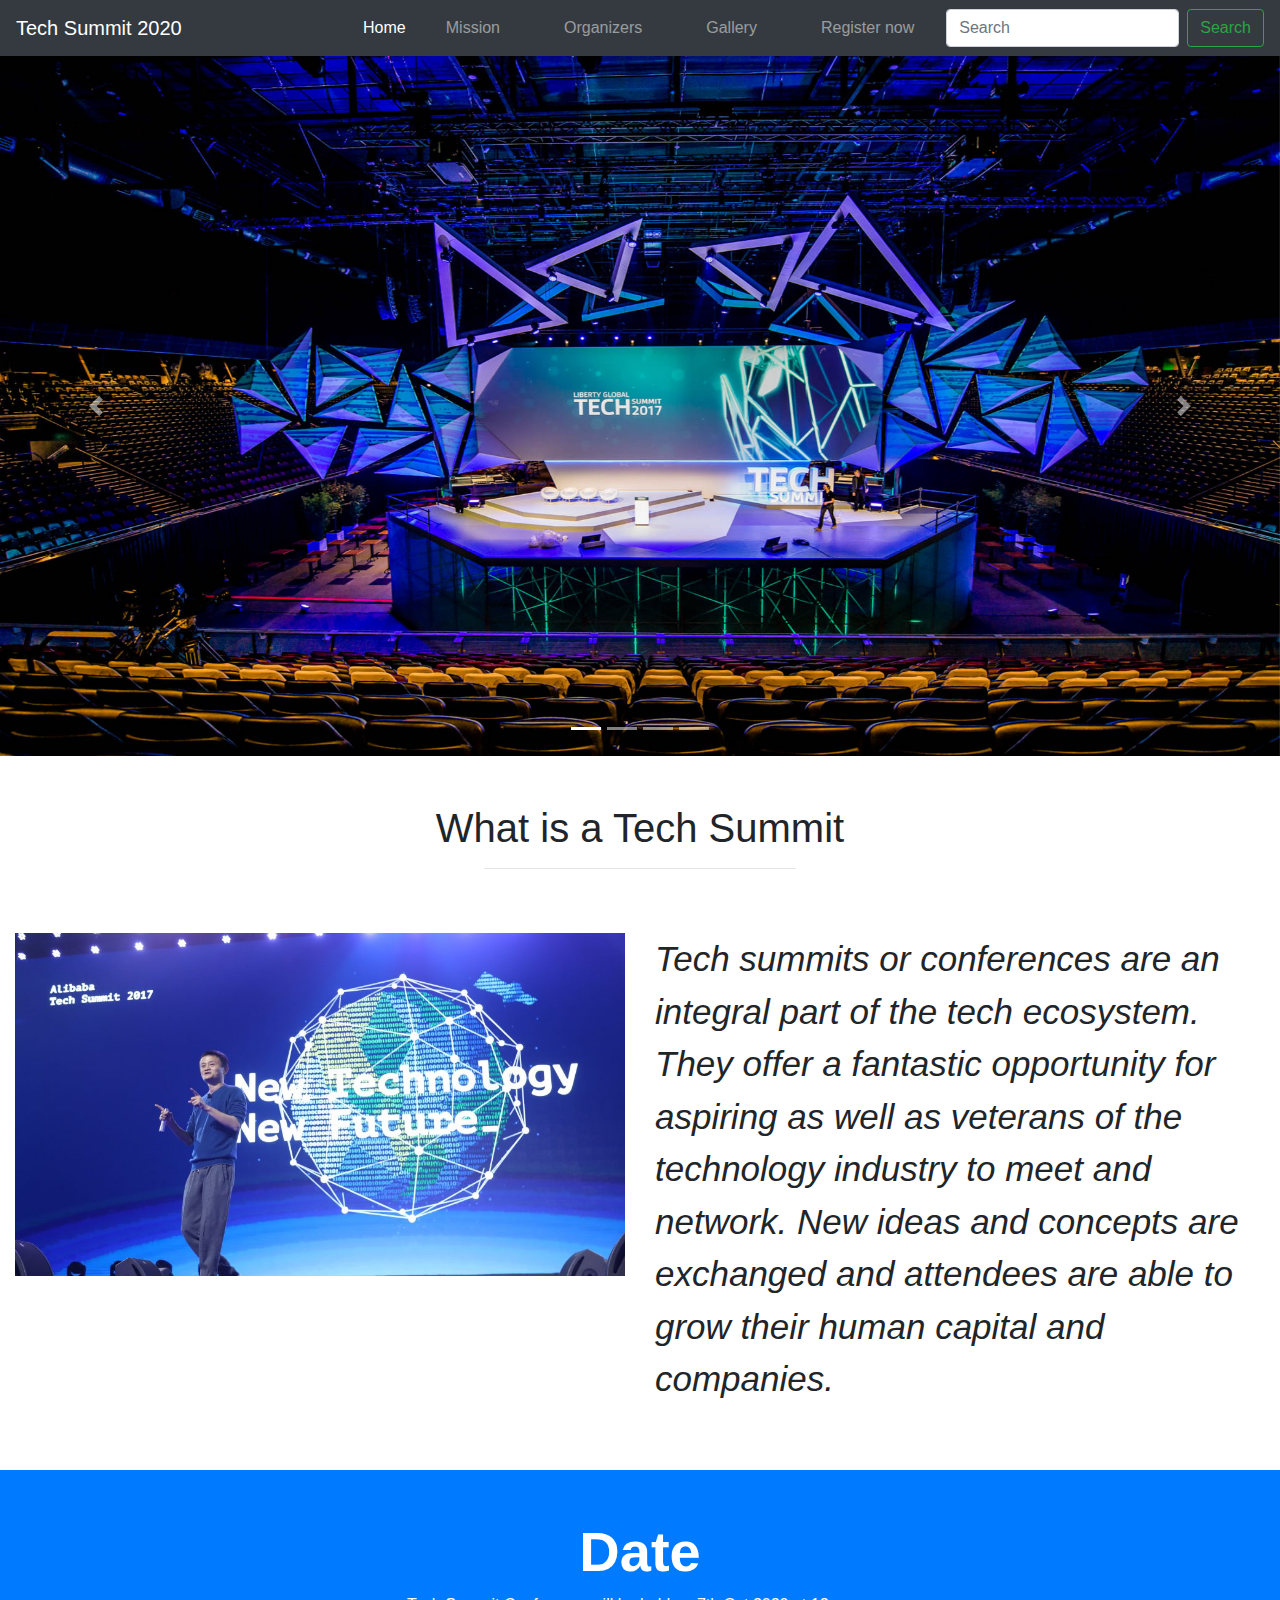
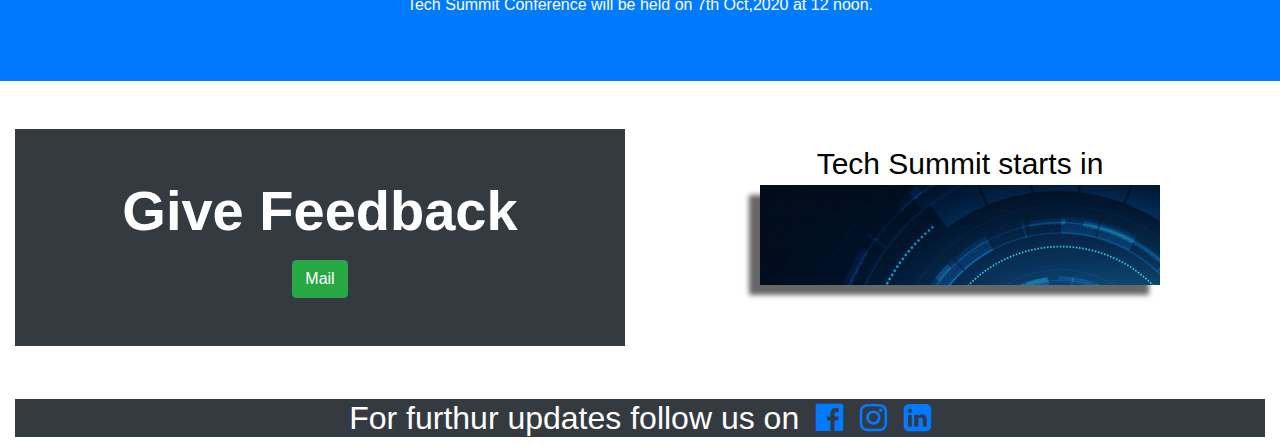
<file: index.html>
<!DOCTYPE html>
<html>
    <head>
        <link rel="stylesheet" href="css/style.css">
        <meta charset="utf-8">
        <meta name="viewport" content="width=device-width, initial-scale=1">
        <link rel="stylesheet" href="https://maxcdn.bootstrapcdn.com/bootstrap/4.4.1/css/bootstrap.min.css">
        <script src="https://ajax.googleapis.com/ajax/libs/jquery/3.4.1/jquery.min.js"></script>
        <script src="https://maxcdn.bootstrapcdn.com/bootstrap/4.4.1/js/bootstrap.min.js"></script> 
        <link rel="stylesheet" href="https://stackpath.bootstrapcdn.com/font-awesome/4.7.0/css/font-awesome.min.css">
        </head>
        <body>
            <header>
                <nav class="navbar navbar-expand-lg navbar-dark bg-dark">
                    <a class="navbar-brand" href="#">Tech Summit 2020</a>
                    <button class="navbar-toggler" type="button" data-toggle="collapse" data-target="#navbarSupportedContent" aria-controls="navbarSupportedContent" aria-expanded="false" aria-label="Toggle navigation">
                      <span class="navbar-toggler-icon"></span>
                    </button>
                    <div class="collapse navbar-collapse" id="navbarSupportedContent">
                      <ul class="navbar-nav ml-auto">
                        <li class="nav-item active">
                          <a class="nav-link" href="#">Home </a>
                        </li>
                        <li class="nav-item mx-4">
                          <a class="nav-link" href="mission.html">Mission</a>
                        </li>
                        <li class="nav-item mx-4">
                            <a class="nav-link" href="organizer.html">Organizers</a>
                        </li>
                            <li class="nav-item mx-4">
                                <a class="nav-link" href="gallery.html">Gallery</a>
                              </li>
                              <li class="nav-item mx-4">
                                <a class="nav-link" href="register.html">Register now</a>
                              </li>
                            </div>
                      </ul>
                      <form class="form-inline my-2 my-lg-0">
                        <input class="form-control mr-sm-2" type="search" placeholder="Search" aria-label="Search">
                        <button class="btn btn-outline-success my-2 my-sm-0" type="submit">Search</button>
                      </form>
                    </div>
                  </nav>
            </header>
            <section>
                <div id="carouselExampleIndicators" class="carousel slide" data-ride="carousel">
                    <ol class="carousel-indicators">
                      <li data-target="#carouselExampleIndicators" data-slide-to="0" class="active"></li>
                      <li data-target="#carouselExampleIndicators" data-slide-to="1"></li>
                      <li data-target="#carouselExampleIndicators" data-slide-to="2"></li>
                      <li data-target="#carouselExampleIndicators" data-slide-to="3"></li>
                    </ol>
                    <div class="carousel-inner">
                      <div class="carousel-item active">
                        <img class="d-block w-100" src="images/pic1.jpg" alt="First slide" style="width:100% ; height: 700px">
                      </div>
                      <div class="carousel-item">
                        <img class="d-block w-100" src="images/pic3.jpg" alt="Second slide" style="width:100%; height:700px" >
                      </div>
                      <div class="carousel-item">
                        <img class="d-block w-100" src="images/pic2.jpg" alt="Third slide" style="width:100% ; height: 700px">
                      </div>
                      <div class="carousel-item">
                        <img class="d-block w-100" src="images/pic4.png" alt="Third slide" style="width:100% ; height: 700px">
                      </div>
                    </div>
                    <a class="carousel-control-prev" href="#carouselExampleIndicators" role="button" data-slide="prev">
                      <span class="carousel-control-prev-icon" aria-hidden="true"></span>
                      <span class="sr-only">Previous</span>
                    </a>
                    <a class="carousel-control-next" href="#carouselExampleIndicators" role="button" data-slide="next">
                      <span class="carousel-control-next-icon" aria-hidden="true"></span>
                      <span class="sr-only">Next</span>
                    </a>
                  </div>
                </section>
                <section id="about">
                    <div class="container-fluid">
                        <h1 class="text-center pt-5 ">What is a Tech Summit</h1>
                        <hr class="w-25 mx-auto pb-5 ">
         
                         <div class="row mb-5">
                             <div class="col-lg-6 col-md-6 col-12">
                                 <img src="images/pic5.jpg" class="img-fluid">
                             </div>
                             <div class="col-lg-6 col-md-6 col-12">
                             <p class="font-italic" style="font-size: 35px;">Tech summits or conferences are an integral part of the tech ecosystem. They offer a fantastic opportunity for aspiring as well as veterans of the technology industry to meet and network. New ideas and concepts are exchanged and attendees are able to grow their human capital and companies.</p> 
                             </div>
                         </div>   
                </section>
                <section class="bg-primary">
                    <article class="py-5 text-center text-white">
                        <div>
                            <h3 class="display-4 font-weight-bold">Date</h3>
                            <P>Tech Summit Conference will be held on 7th Oct,2020 at 12 noon. </P>
                        </div>
                    </article>
                </section>
                <div class="container-fluid">
                    <div class="row mb-5">
                    <div class="col-lg-6 col-md-6 col-12 pt-5">
                    <section class="bg-dark">
                     <article class="py-5">
                         <div class="text-center text-white">
                             <h3 class="display-4 font-weight-bold">Give Feedback</h3>
                             <p></p>
                             <button class="btn btn-success"data-toggle="modal" data-target="#myModal">Mail</button>
                         </div>
               <div class="modal fade" id="myModal">
                 <div class="modal-dialog modal-dialog-centered">
                   <div class="modal-content">
                     <div class="modal-header">
                       <h4 class="modal-title">How was the Tech Summit 2020</h4>
                       <button type="button" class="close" data-dismiss="modal">&times;</button>
                     </div>
                     <div class="modal-body">
                         <div class="form-group">
                             <label for="email">Email address:</label>
                             <input type="email" class="form-control" placeholder="Enter email" id="email">
                           </div>
                         <div class="form-group">
                             <textarea class="form-control mt-4" rows="6" class="form-control mt-5"
                                       placeholder="Your Message...."></textarea>
                             <div class="sit">
                                 <button type="button" class="btn btn-dark mt-2">Submit</button>
                             </div>
                         </div>
                           
                        </div>
                     <div class="modal-footer">
                       <button type="button" class="btn btn-secondary" data-dismiss="modal">Close</button>
                     </div>
                     
                   </div>
                 </div>
               </div>
            </div>
            </article>
            <div class="col-lg-6 col-md-6 col-12">
                <div class="time">
                    <h1>Tech Summit starts in</h1>
                    <p id="demo"></p>
                </div>
                </div>
                </div>
        </section>
                 <footer class="bg-dark text-center text-white">
                    <h2>For furthur updates follow us on
                    <a href="#"><i class="fa fa-facebook-official pl-2" aria-hidden="true"></i></a>
                    <a href="#"><i class="fa fa-instagram pl-2" aria-hidden="true"></i></a>
                    <a href="#"><i class="fa fa-linkedin-square pl-2" aria-hidden="true"></i></a>
                    </h2>
                    </footer>
                    <script src="tech.js"></script>
        </body>
</file>
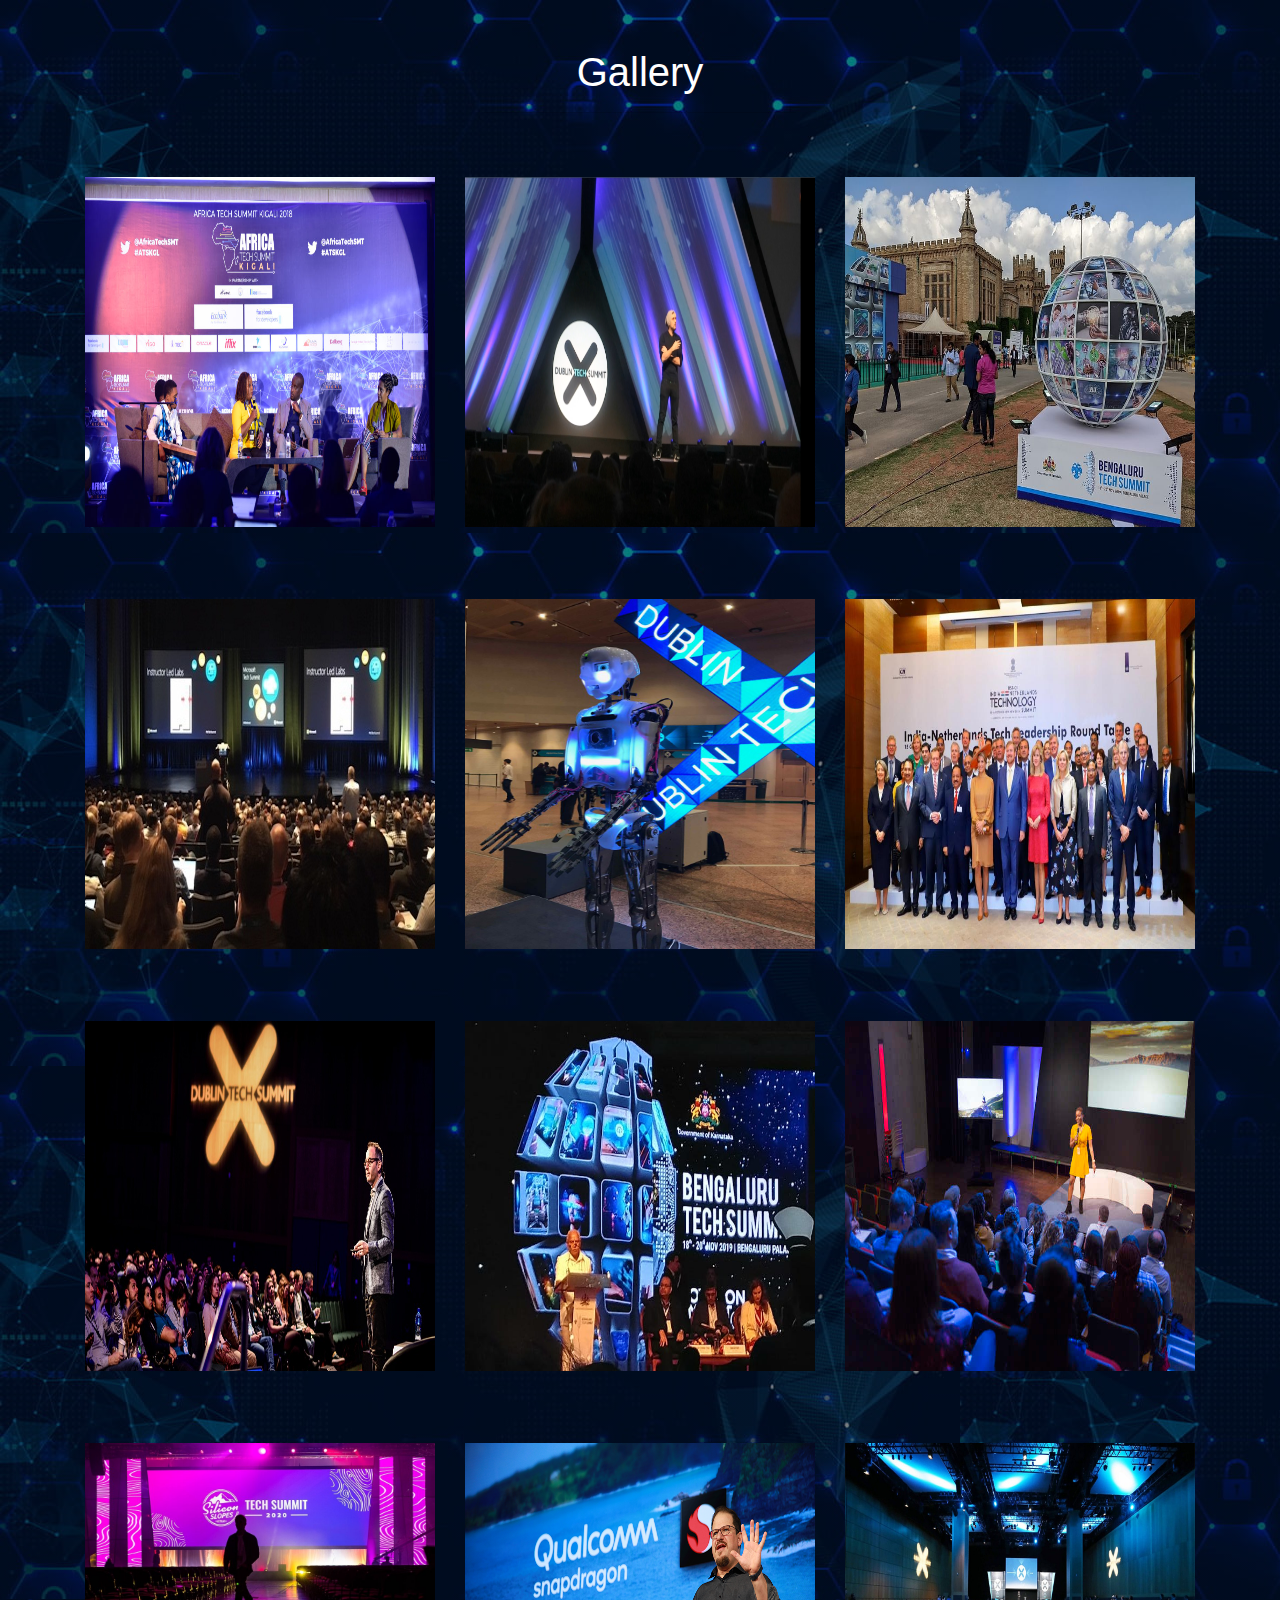
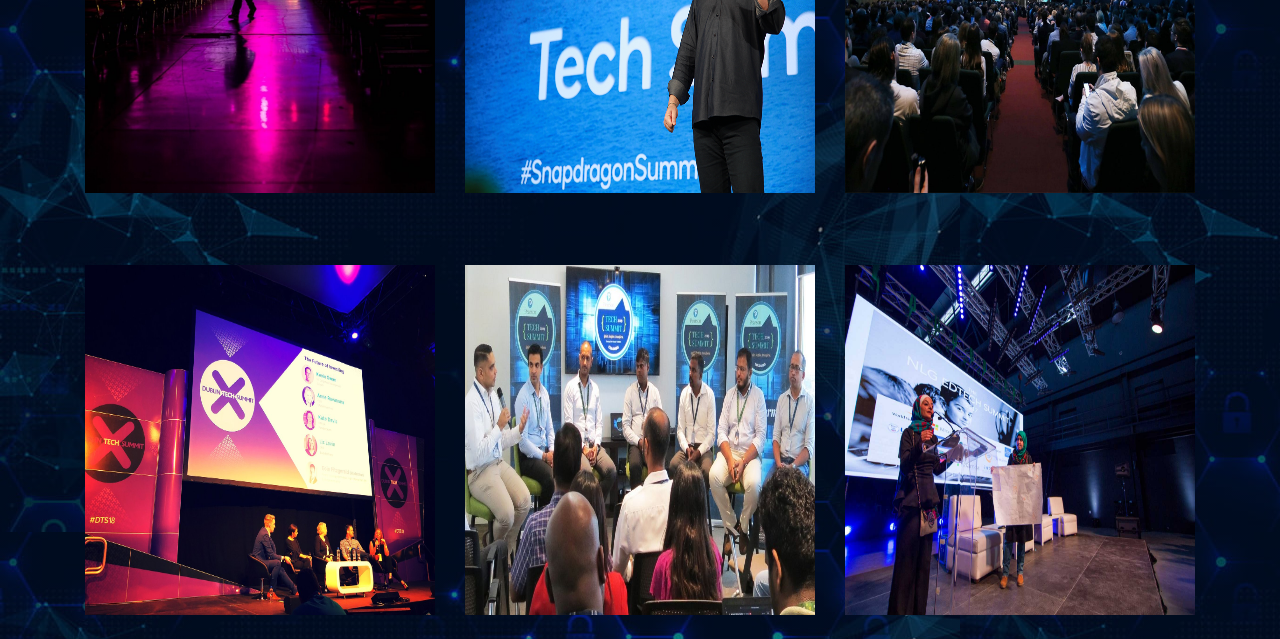
<file: gallery.html>
<!DOCTYPE html>
<html>
    <head>
        <meta charset="utf-8">
        <meta name="viewport" content="width=device-width, initial-scale=1">
        <link rel="stylesheet" href="https://maxcdn.bootstrapcdn.com/bootstrap/4.4.1/css/bootstrap.min.css">
        <link rel="stylesheet" href="css/style2.css">
    </head>
    <body>
        <div class="container-fluid ">
            <h1 class="text-center pt-5 text-white">Gallery</h1>
            <hr class="w-25 mx-auto pb-5 ">
            <div class="container">
                <div class="row">
                    <div class="col-lg-4 col-md-2 col-12 mb-4">
                        <img src="images/gal1.jpg" class="img-fluid" style="height: 350px;width: 400px">
                    </div>
                    <div class="col-lg-4 col-md-2 col-12 mb-4">
                        <img src="images/gal2.jpg" class="img-fluid"  style="height: 350px;width: 400px">
                    </div>
                    <div class="col-lg-4 col-md-2 col-12 mb-4">
                        <img src="images/gal3.jfif" class="img-fluid" style="height: 350px;width: 400px">
                    </div>
                    <div class="col-lg-4 col-md-2 col-12 mb-4 mt-5">
                        <img src="images/gal4.jpg" class="img-fluid" style="height: 350px ;width: 400px">
                    </div>
                    <div class="col-lg-4 col-md-2 col-12 mb-4 mt-5">
                        <img src="images/gal5.jpg" class="img-fluid"style="height: 350px;width: 400px ">
                    </div>
                    <div class="col-lg-4 col-md-2 col-12 mb-4 mt-5">
                        <img src="images/gal6.jpg" class="img-fluid"style="height: 350px;width: 400px">
                    </div>
                    <div class="col-lg-4 col-md-2 col-12 mb-4  mt-5">
                        <img src="images/gal7.jpg" class="img-fluid" style="width: 400px;height: 350px;">
                    </div>
                    
                    <div class="col-lg-4 col-md-2 col-12 mb-4  mt-5">
                        <img src="images/gal8.jpeg" class="img-fluid"style="height: 350px;width: 400px">
                    </div>
                    <div class="col-lg-4 col-md-2 col-12 mb-4  mt-5">
                        <img src="images/gal9.jpg" class="img-fluid"style="height: 350px;width: 400px">
                    </div>
                    <div class="col-lg-4 col-md-2 col-12 mb-4  mt-5">
                        <img src="images/gal10.jpg" class="img-fluid"style="height: 350px;width: 400px">
                    </div>
                    <div class="col-lg-4 col-md-2 col-12 mb-4  mt-5">
                        <img src="images/gal11.png" class="img-fluid"style="height: 350px;width: 400px">
                    </div>
                    <div class="col-lg-4 col-md-2 col-12 mb-4  mt-5">
                        <img src="images/gal12.jpg" class="img-fluid"style="height: 350px;width: 400px">
                    </div>
                    <div class="col-lg-4 col-md-2 col-12 mb-4  mt-5">
                        <img src="images/gal13.jpeg" class="img-fluid"style="height: 350px;width: 400px">
                    </div>
                    <div class="col-lg-4 col-md-2 col-12 mb-4  mt-5">
                        <img src="images/gal14.jpg" class="img-fluid"style="height: 350px;width: 400px">
                    </div>
                    <div class="col-lg-4 col-md-2 col-12 mb-4  mt-5">
                        <img src="images/gal15.jpg" class="img-fluid"style="height: 350px;width: 400px">
                    </div>
                </div>
            </div>
       </section>
    </body>
</html>
</file>
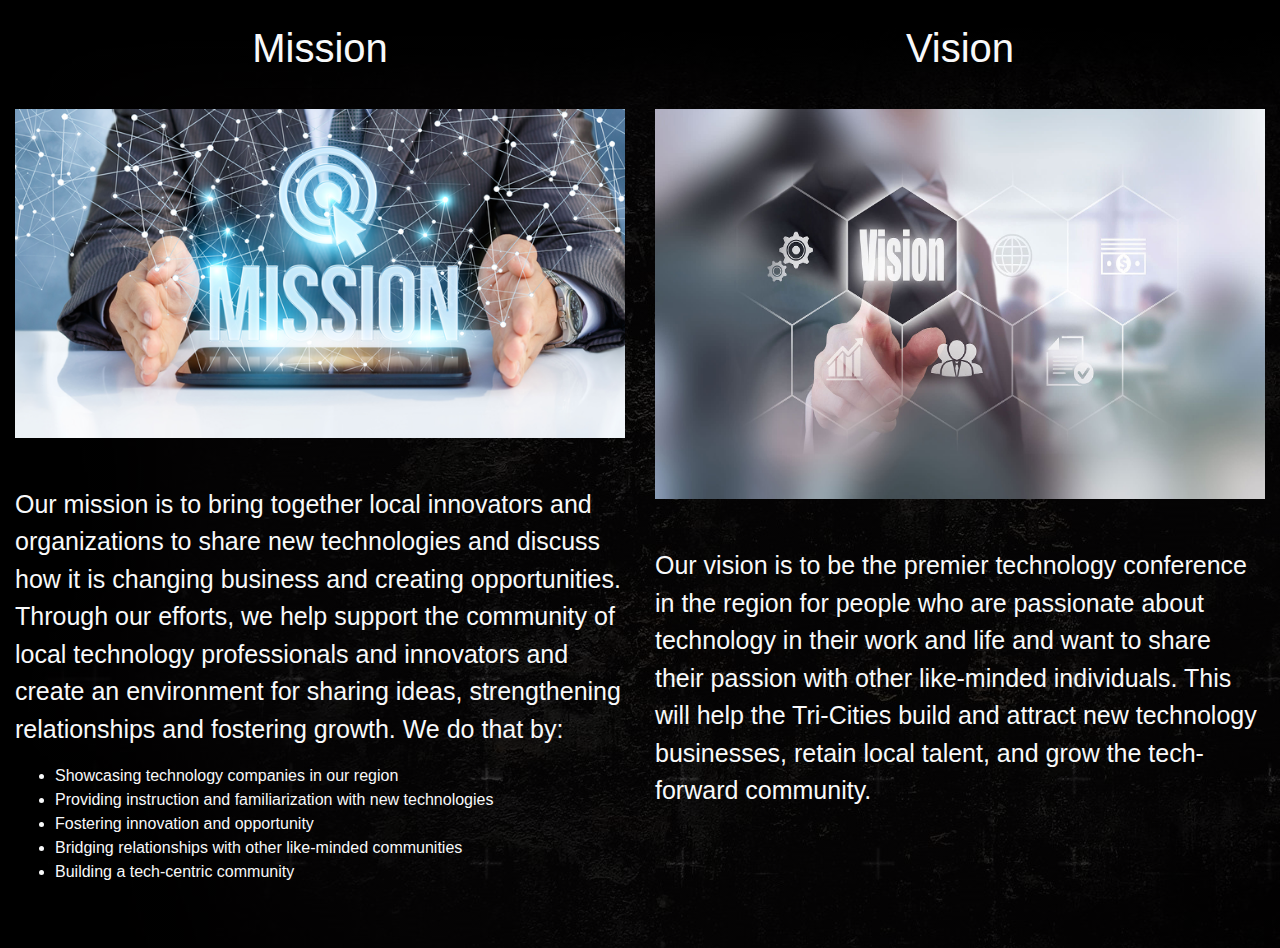
<file: mission.html>
<!DOCTYPE html>
<html>
    <head>
        <meta charset="utf-8">
        <meta name="viewport" content="width=device-width, initial-scale=1">
        <link rel="stylesheet" href="https://maxcdn.bootstrapcdn.com/bootstrap/4.4.1/css/bootstrap.min.css">
        <link rel="stylesheet" href="css/style3.css">
    </head>
    <section id="about">
        <div class="container-fluid">
             <div class="row mb-5">
                 <div class="col-lg-6 col-md-6 col-12">
                    <h1 class="text-center pt-4  text-light">Mission</h1>
                    <hr class="w-25 mx-auto pb-1 ">
                    <img src="images/mission.png" class="img-fluid">
                    <p class=" mt-5 text-light" style="font-size: 25px;">Our mission is to bring together local innovators and organizations to share new technologies and discuss how it is changing business and creating opportunities. Through our efforts, we help support the community of local technology professionals and innovators and create an environment for sharing ideas, strengthening relationships and fostering growth. We do that by:<ul>
                        <li class=" text-light">Showcasing technology companies in our region</li>
                        <li class=" text-light">Providing instruction and familiarization with new technologies</li>
                        <li class=" text-light">Fostering innovation and opportunity</li>
                        <li class=" text-light">Bridging relationships with other like-minded communities</li>
                        <li class=" text-light">Building a tech-centric community</li>
                    </ul></p>
                 </div>
                 <div class="col-lg-6 col-md-6 col-12">
                 <h1 class="text-center pt-4  text-light">Vision</h1>
                 <hr class="w-25 mx-auto pb-1 ">
                 <img src="images/vision.jpg " class="img-fluid" style="height: 390px;">
                 <p class="mt-5 text-light " style="font-size: 25px;">Our vision is to be the premier technology conference in the region for people who are passionate about technology in their work and life and want to share their passion with other like-minded individuals. This will help the Tri-Cities build and attract new technology businesses, retain local talent, and grow the tech-forward community.</p>
                 </div>
             </div>   
    </section>
</html>
</file>
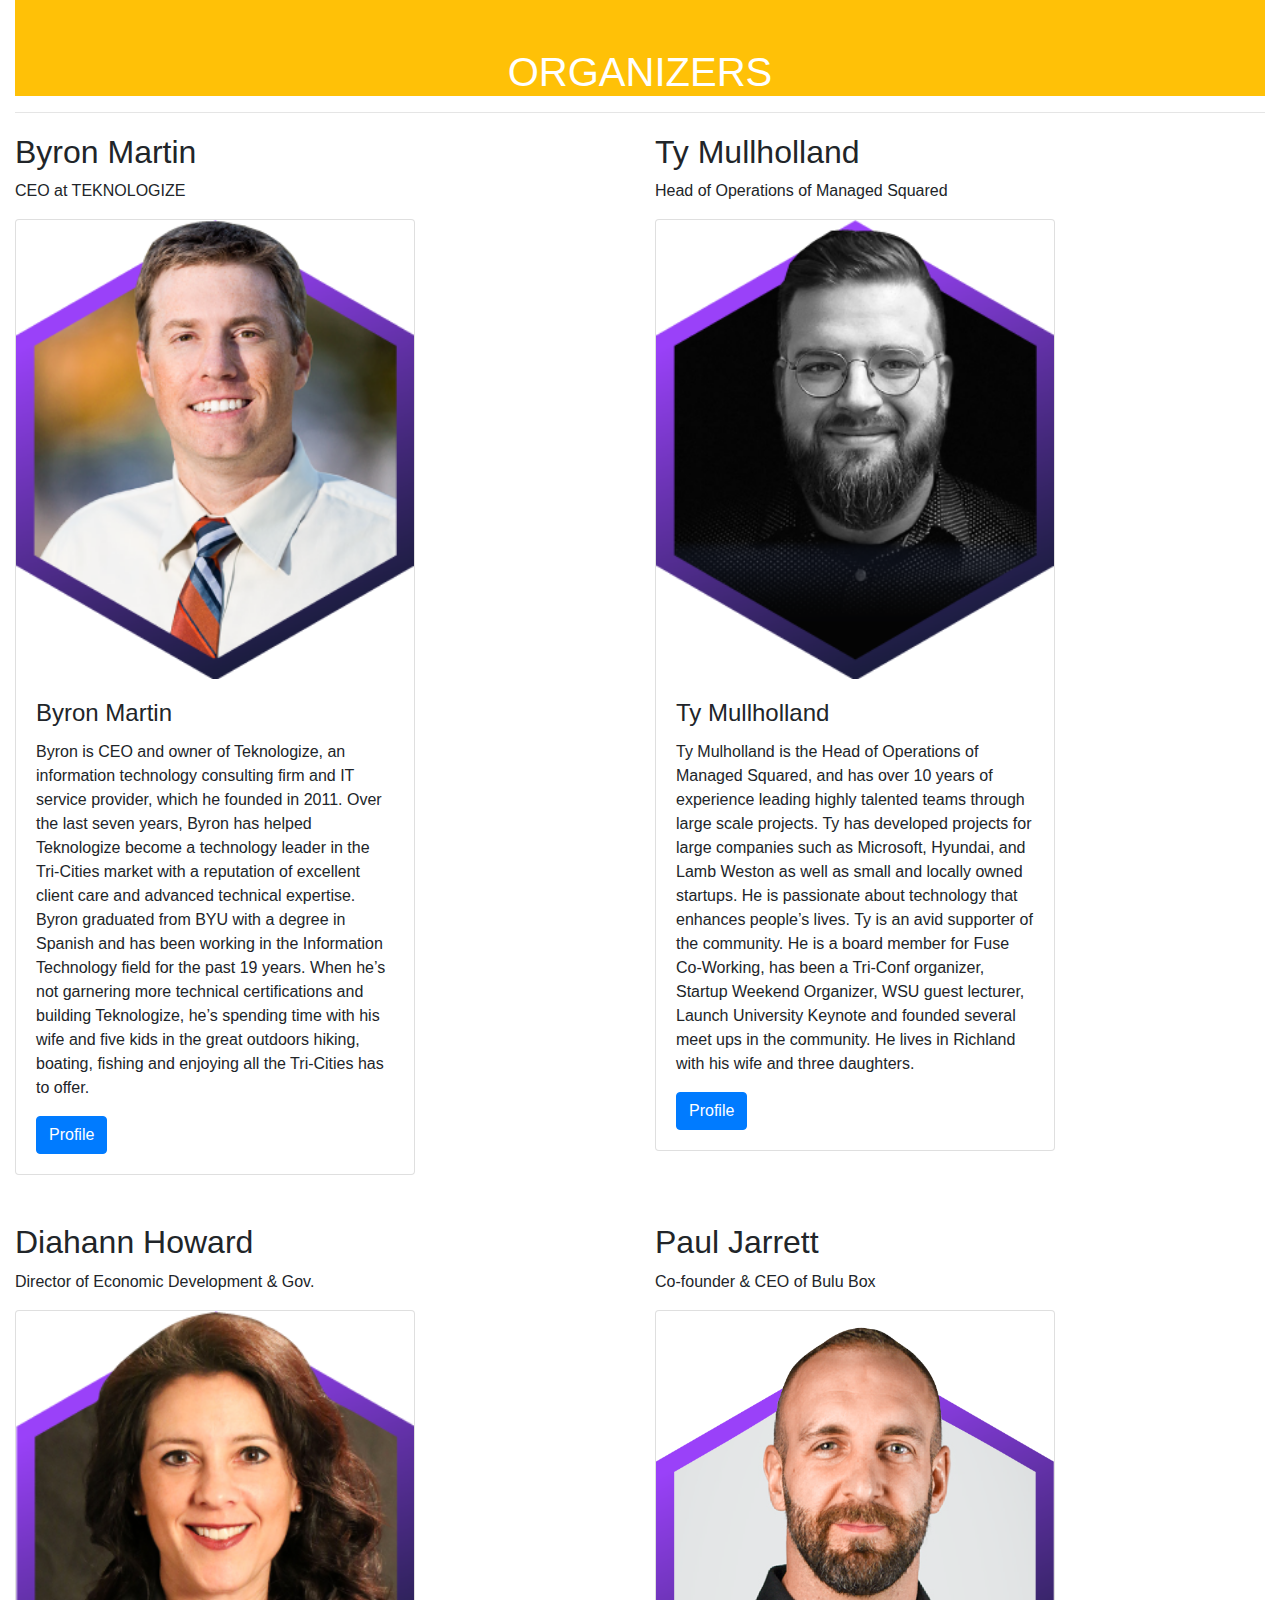
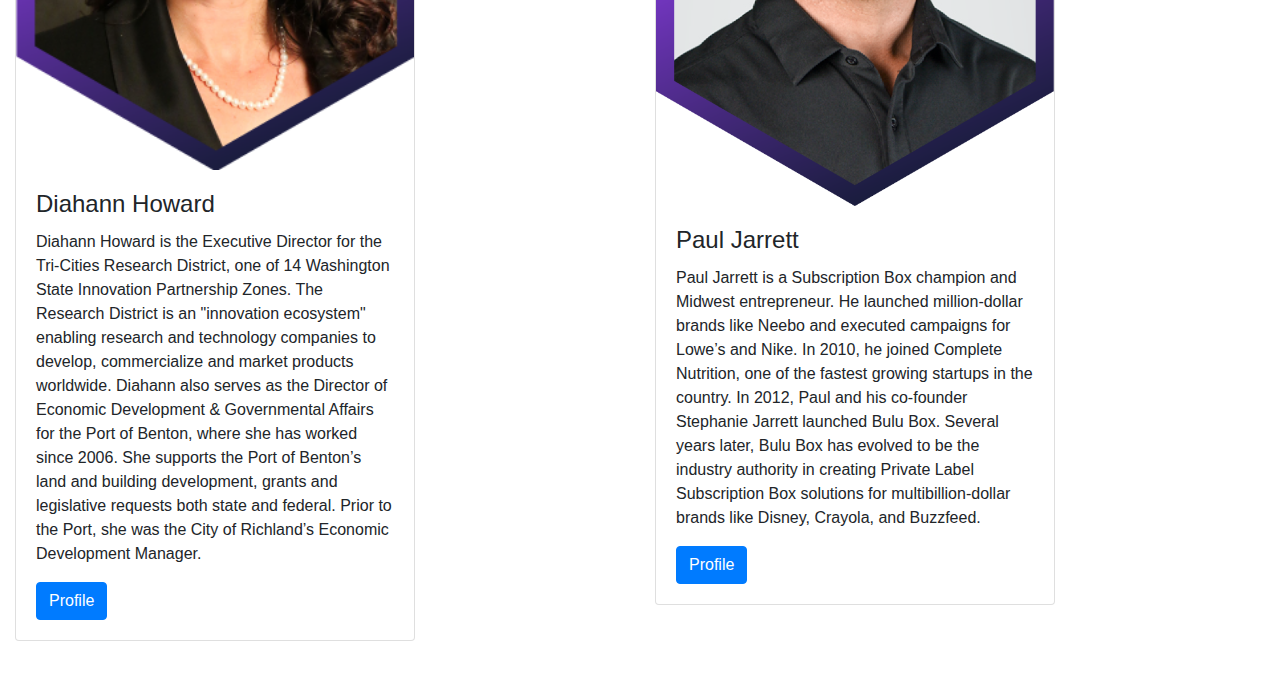
<file: organizer.html>
<!DOCTYPE html>
<html>
    <head>
        <meta charset="utf-8">
        <meta name="viewport" content="width=device-width, initial-scale=1">
        <link rel="stylesheet" href="https://maxcdn.bootstrapcdn.com/bootstrap/4.4.1/css/bootstrap.min.css">
        <script src="https://ajax.googleapis.com/ajax/libs/jquery/3.4.1/jquery.min.js"></script>
    </head>
    <body>
            <div class="container-fluid">
                <h1 class="text-center pt-5 bg-warning text-white ">ORGANIZERS</h1>
                <hr class="w-15 mx-auto pb-1 ">
                <div class="row mb-5">
                    <div class="col-lg-6 col-md-6 col-12  ">
                        <h2>Byron Martin</h2>
                  <p>CEO at TEKNOLOGIZE</p>
                  <div class="card" style="width:400px">
                <img class="card-img-top" src="images/bryno.png" alt="Card image" style="width:100%">
                  <div class="card-body">
                   <h4 class="card-title">Byron Martin</h4>
                  <p class="card-text">Byron is CEO and owner of Teknologize, an information technology consulting firm and IT service provider, which he founded in 2011.  Over the last seven years, Byron has helped Teknologize become a technology leader in the Tri-Cities market with a reputation of excellent client care and advanced technical expertise. 
                    Byron graduated from BYU with a degree in Spanish and has been working in the Information Technology field for the past 19 years. When he’s not garnering more technical certifications and building Teknologize, he’s spending time with his wife and five kids in the great outdoors hiking, boating, fishing and enjoying all the Tri-Cities has to offer.</p>
                   <a href="https://www.linkedin.com/in/byronmartin" class="btn btn-primary">Profile</a>
                 </div>
                 </div>
                 </div>
                 <div class="col-lg-6 col-md-6 col-12  ">
                    <h2>Ty Mullholland</h2>
              <p>Head of Operations of Managed Squared</p>
              <div class="card " style="width:400px">
            <img class="card-img-top" src="images/ty.png" alt="Card image" style="width:100%">
              <div class="card-body">
               <h4 class="card-title">Ty Mullholland</h4>
              <p class="card-text">Ty Mulholland is the Head of Operations of Managed Squared, and has over 10 years of experience leading highly talented teams through large scale projects. Ty has developed projects for large companies such as Microsoft, Hyundai, and Lamb Weston as well as small and locally owned startups. He is passionate about technology that enhances people’s lives. Ty is an avid supporter of the community. He is a board member for Fuse Co-Working, has been a Tri-Conf organizer, Startup Weekend Organizer, WSU guest lecturer, Launch University Keynote and founded several meet ups in the community. He lives in Richland with his wife and three daughters.</p>
               <a href="https://www.linkedin.com/in/tymulholland" class="btn btn-primary">Profile</a>
             </div>
             </div>
             </div>
             </div>
                       
        </div>
        <div class="container-fluid">
            <div class="row mb-5 ">
                <div class="col-lg-6 col-md-6 col-12">
                    <h2>Diahann Howard</h2>
              <p>Director of Economic Development & Gov.</p>
              <div class="card" style="width:400px">
            <img class="card-img-top" src="images/dia.png" alt="Card image" style="width:100%">
              <div class="card-body">
               <h4 class="card-title">Diahann Howard</h4>
              <p class="card-text">Diahann Howard is the Executive Director for the Tri-Cities Research District, one of 14 Washington State Innovation Partnership Zones. The Research District is an "innovation ecosystem" enabling research and technology companies to develop, commercialize and market products worldwide. Diahann also serves as the Director of Economic Development & Governmental Affairs for the Port of Benton, where she has worked since 2006. She supports the Port of Benton’s land and building development, grants and legislative requests both state and federal. Prior to the Port, she was the City of Richland’s Economic Development Manager.</p>
               <a href="https://www.linkedin.com/in/diahann-howard-969a3353" class="btn btn-primary">Profile</a>
             </div>
             </div>
             </div>
             <div class="col-lg-6 col-md-6 col-12">
                <h2>Paul Jarrett</h2>
          <p>Co-founder & CEO of Bulu Box</p>
          <div class="card" style="width:400px">
        <img class="card-img-top" src="images/paul.png" alt="Card image" style="width:100%">
          <div class="card-body">
           <h4 class="card-title">Paul Jarrett</h4>
          <p class="card-text">Paul Jarrett is a Subscription Box champion and Midwest entrepreneur. He launched million-dollar brands like Neebo and executed campaigns for Lowe’s and Nike. In 2010, he joined Complete Nutrition, one of the fastest growing startups in the country. In 2012, Paul and his co-founder Stephanie Jarrett launched Bulu Box. Several years later, Bulu Box has evolved to be the industry authority in creating Private Label Subscription Box solutions for multibillion-dollar brands like Disney, Crayola, and Buzzfeed.</p>
           <a href="https://www.linkedin.com/in/pauljarrett" class="btn btn-primary">Profile</a>
         </div>
         </div>
         </div>
         </div>
                   
    </div>
    </body>
</html>
</file>
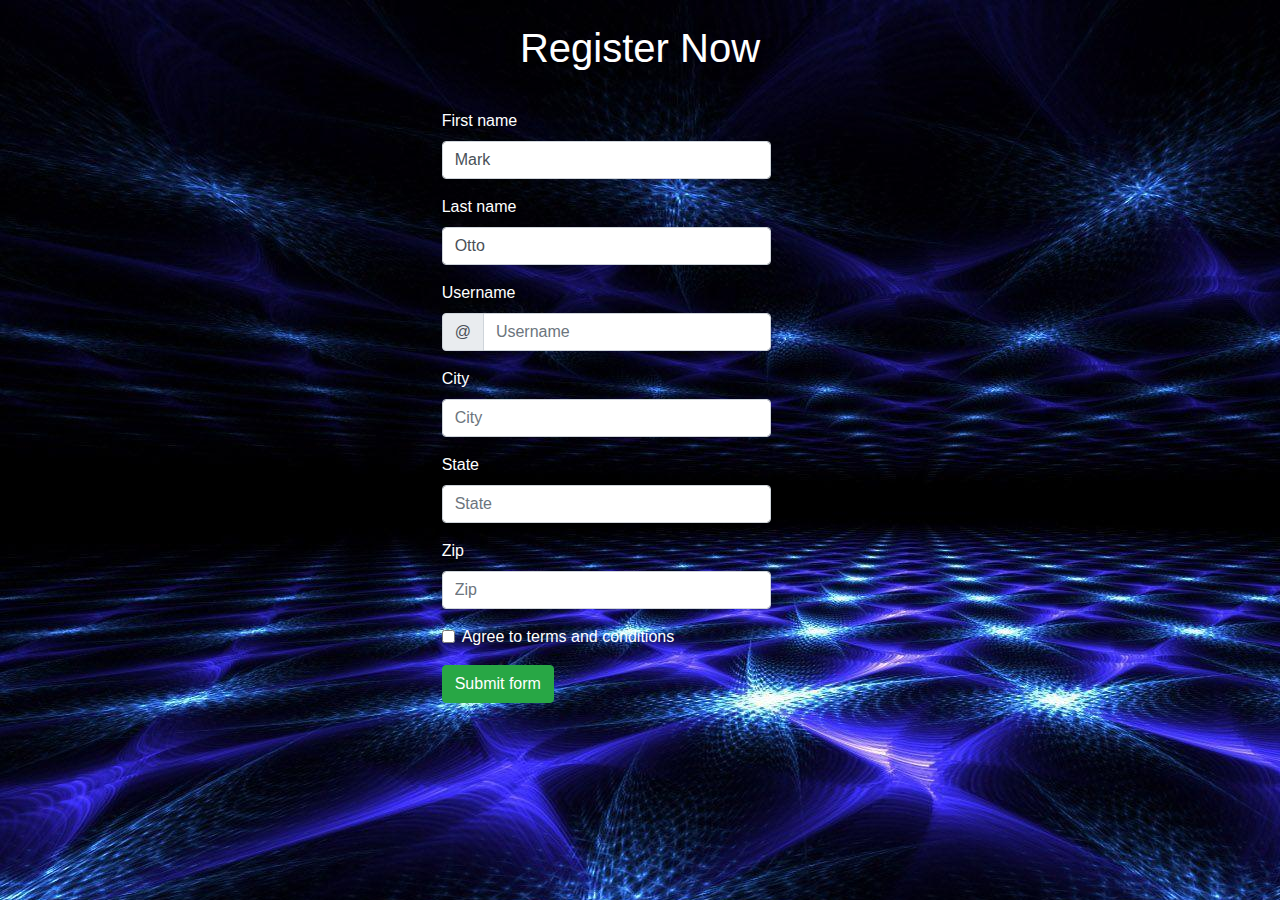
<file: register.html>
<!DOCTYPE html>
<html>
    <head>
        <meta charset="utf-8">
        <meta name="viewport" content="width=device-width, initial-scale=1">
        <link rel="stylesheet" href="https://maxcdn.bootstrapcdn.com/bootstrap/4.4.1/css/bootstrap.min.css">
        <link rel="stylesheet" href="css/style1.css">
    </head>
    <body>
        <h1 class="text-center pt-4  text-white">Register Now</h1>
                    <hr class="w-25 mx-auto pb-1">
        <div class="container-fluid ">
            <div class="row">
                <div class="col-md-4 col-sm-4 col-xs-12"></div>
                <div class="col-md-4 col-sm-4 col-xs-12">
                    <form>
                        <div class="form-row">
                          <div class="col-md-10 mb-3 mt-0.5 text-white">
                            <label for="validationDefault01 ">First name</label>
                            <input type="text" class="form-control" id="validationDefault01" placeholder="First name" value="Mark" required>
                          </div>
                          <div class="col-md-10 mb-3 mt-0.5 text-white ">
                            <label for="validationDefault02">Last name</label>
                            <input type="text" class="form-control" id="validationDefault02" placeholder="Last name" value="Otto" required>
                          </div>
                          <div class="col-md-10 mb-3 mt-0.5 text-white">
                            <label for="validationDefaultUsername">Username</label>
                            <div class="input-group">
                              <div class="input-group-prepend">
                                <span class="input-group-text" id="inputGroupPrepend2">@</span>
                              </div>
                              <input type="text" class="form-control" id="validationDefaultUsername" placeholder="Username" aria-describedby="inputGroupPrepend2" required>
                            </div>
                          </div>
                        </div>
                        <div class="form-row">
                          <div class="col-md-10 mb-3 mt-0.5 text-white">
                            <label for="validationDefault03">City</label>
                            <input type="text" class="form-control" id="validationDefault03" placeholder="City" required>
                          </div>
                          <div class="col-md-10 mb-3 mt-0.5 text-white">
                            <label for="validationDefault04">State</label>
                            <input type="text" class="form-control" id="validationDefault04" placeholder="State" required>
                          </div>
                          <div class="col-md-10 mb-3 mt-0.5 text-white">
                            <label for="validationDefault05">Zip</label>
                            <input type="text" class="form-control" id="validationDefault05" placeholder="Zip" required>
                          </div>
                        </div>
                        <div class="form-group text-white">
                          <div class="form-check">
                            <input class="form-check-input" type="checkbox" value="" id="invalidCheck2" required>
                            <label class="form-check-label" for="invalidCheck2">
                              Agree to terms and conditions
                            </label>
                          </div>
                        </div>
                        <button class="btn btn-success " type="submit">Submit form</button>
                      </form>
                      </div>
                      <div class="col-md-4 col-sm-4 col-xs-12"></div>
                      </div>
                    </div>
</file>
<file: css/style.css>
.time {
    display: flex;
flex-direction: column;
    align-items: center;
    justify-content: center;
    height: 30vh;
    color: #000000;
}
 .time p{
    height: 100px;
    width:400px;
    background-image:url(../images/tim.jpg);
    box-shadow: inset 0 0 10px #000000;
    color: #fff;
 line-height: 100px;
 text-align: center;
 font-size: 20px;
 margin-top: 1px;
 margin-bottom: 1px;
 -webkit-box-shadow: -11px 10px 5px 0px rgba(0,0,0,0.6);
-moz-box-shadow: -11px 10px 5px 0px rgba(0,0,0,0.6);
box-shadow: -11px 10px 5px 0px rgba(0,0,0,0.6);

}
 .time h1{
    padding: 5px,10px;
    font-size: 30px;
    margin-bottom:2px;
    color:#000000;
}
@media screen and (max-width: 1000px) {
    .time{
        position: relative;
        top:25%;
    }
}
</file>
<file: css/style2.css>
body{
    padding: 0;
    margin: 0;
    background-image: linear-gradient(rgba(0,0,0,0.5),rgba(0,0,0,0.5)),url(../images/back3.jpg);
}
</file>
<file: css/style3.css>
body{
    padding: 0;
    margin: 0;
    background-image: linear-gradient(rgba(0,0,0,0.5),rgba(0,0,0,0.5)),url(../images/back1.jpg);
    background-repeat: repeat;
    background-size: coverS;
}
</file>
<file: css/style1.css>
body{
    background-image:url(../images/background.jpg);
    padding: 0;
    margin: 0;
}
</file>
